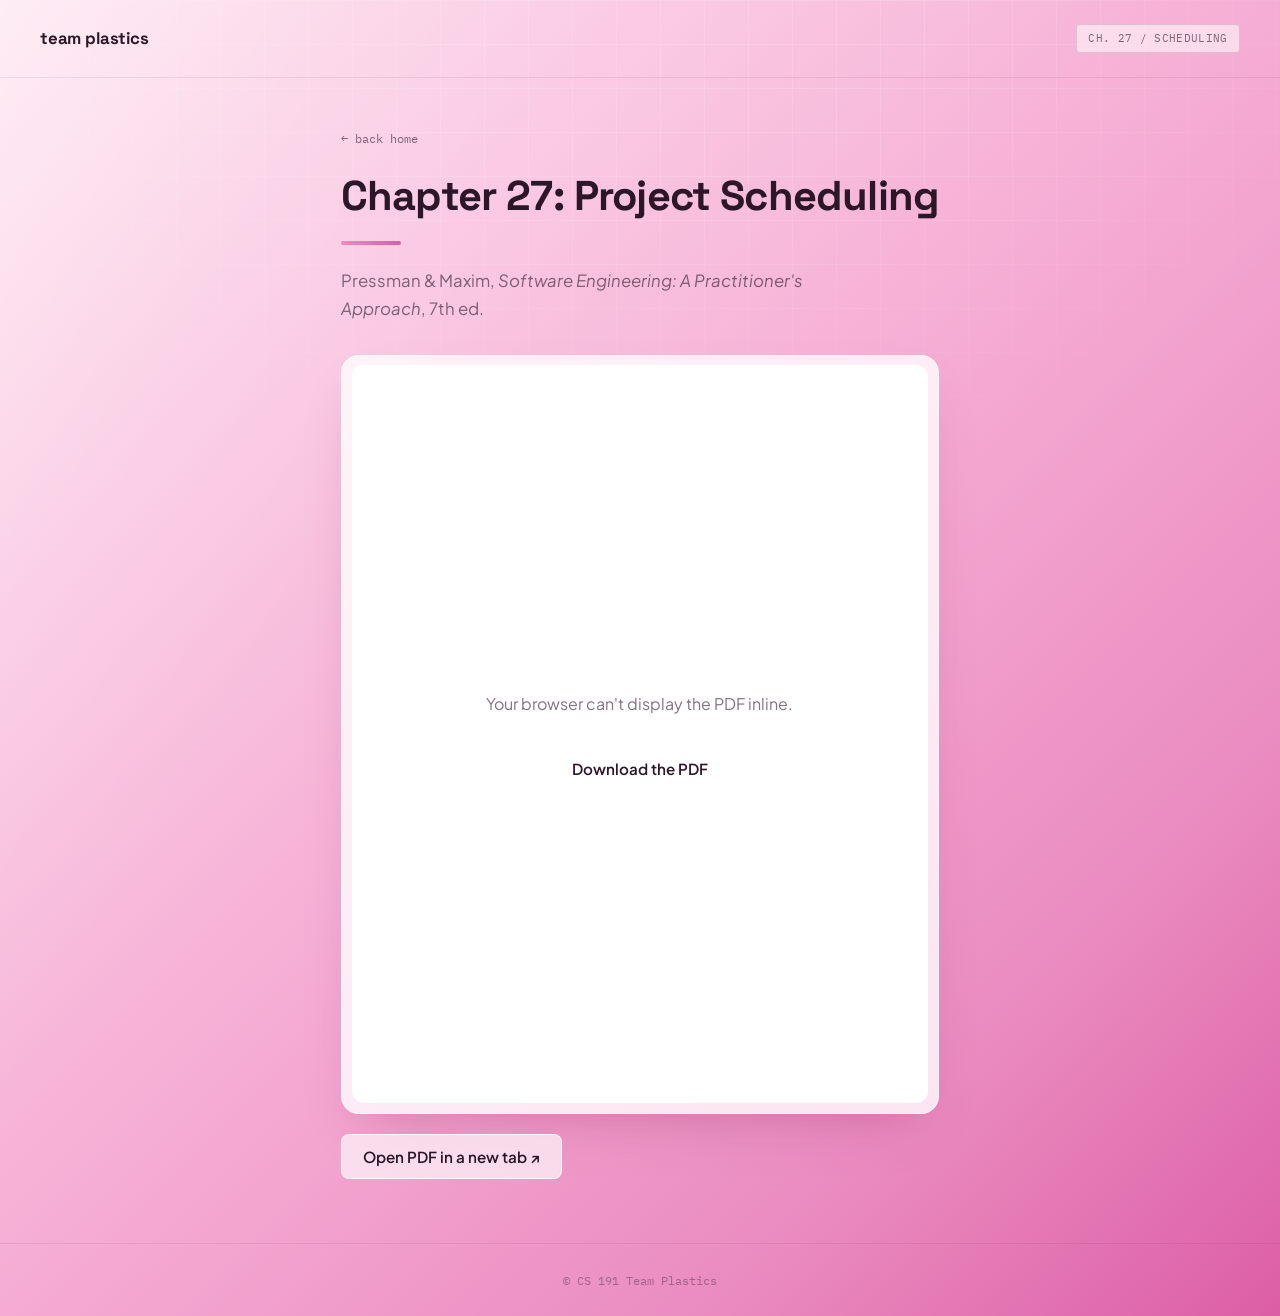
<file: chapter27.html>
<!DOCTYPE html>
<html lang="en">
<head>
<meta charset="UTF-8">
<meta name="viewport" content="width=device-width, initial-scale=1.0">
<title>Chapter 27: Project Scheduling — Team Plastics</title>
<link rel="stylesheet" href="style.css">
<link rel="preconnect" href="https://fonts.googleapis.com">
<link href="https://fonts.googleapis.com/css2?family=Plus+Jakarta+Sans:wght@400;500;600;700&family=Space+Grotesk:wght@500;700&family=IBM+Plex+Mono:wght@500&display=swap" rel="stylesheet">
</head>
<body>

  <!-- Top Navbar -->
  <nav class="navbar">
    <div class="nav-brand">
      <span class="team-name">team plastics</span>
    </div>
    <span class="course-tag">CH. 27 / SCHEDULING</span>
  </nav>

  <main class="article">
    <a href="index.html" class="back-link">← back home</a>

    <header class="article-header">
      <h1 class="main-title" style="font-size: clamp(1.9rem, 4vw, 2.6rem);">Chapter 27: Project Scheduling</h1>
      <div class="accent-rule"></div>
      <p class="subtitle">Pressman &amp; Maxim, <em>Software Engineering: A Practitioner's Approach</em>, 7th ed.</p>
    </header>

    <div class="pdf-panel">
      <object data="chapter27.pdf" type="application/pdf" class="pdf-frame">
        <div class="pdf-fallback">
          <p>Your browser can't display the PDF inline.</p>
          <a href="chapter27.pdf" class="btn">Download the PDF</a>
        </div>
      </object>
    </div>

    <a href="chapter27.pdf" class="btn pdf-download-link">Open PDF in a new tab ↗</a>
  </main>

  <!-- Footer -->
  <footer>© CS 191 Team Plastics</footer>

</body>
</html>
</file>
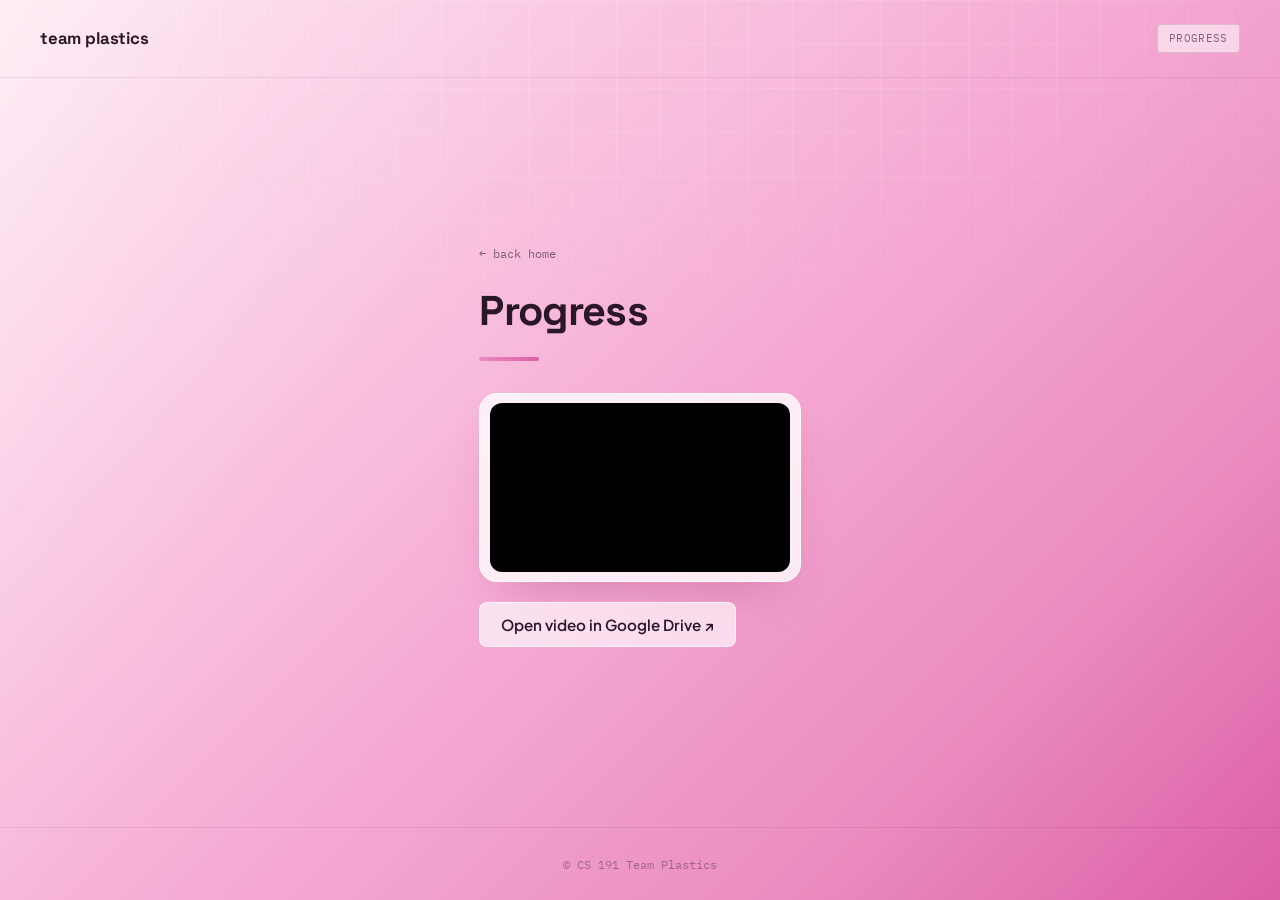
<file: progress.html>
<!DOCTYPE html>
<html lang="en">
<head>
<meta charset="UTF-8">
<meta name="viewport" content="width=device-width, initial-scale=1.0">
<title>Progress — Team Plastics</title>
<link rel="stylesheet" href="style.css">
<link rel="preconnect" href="https://fonts.googleapis.com">
<link href="https://fonts.googleapis.com/css2?family=Plus+Jakarta+Sans:wght@400;500;600;700&family=Space+Grotesk:wght@500;700&family=IBM+Plex+Mono:wght@500&display=swap" rel="stylesheet">
</head>
<body>

  <nav class="navbar">
    <div class="nav-brand">
      <span class="team-name">team plastics</span>
    </div>
    <span class="course-tag">PROGRESS</span>
  </nav>

  <main class="article">
    <a href="index.html" class="back-link">← back home</a>

    <header class="article-header">
      <h1 class="main-title" style="font-size: clamp(1.9rem, 4vw, 2.6rem);">Progress</h1>
      <div class="accent-rule"></div>
    </header>

    <div class="pdf-panel">
      <iframe class="video-frame"
              src="https://drive.google.com/file/d/1K43vp7i1evXEuioRmo7OgtBcUFz9ZXve/preview"
              allow="autoplay; fullscreen"
              allowfullscreen
              title="Team Plastics progress video"></iframe>
    </div>

    <a href="https://drive.google.com/file/d/1K43vp7i1evXEuioRmo7OgtBcUFz9ZXve/view" class="btn pdf-download-link" target="_blank" rel="noopener">Open video in Google Drive ↗</a>
  </main>

  <footer>© CS 191 Team Plastics</footer>

</body>
</html>
</file>
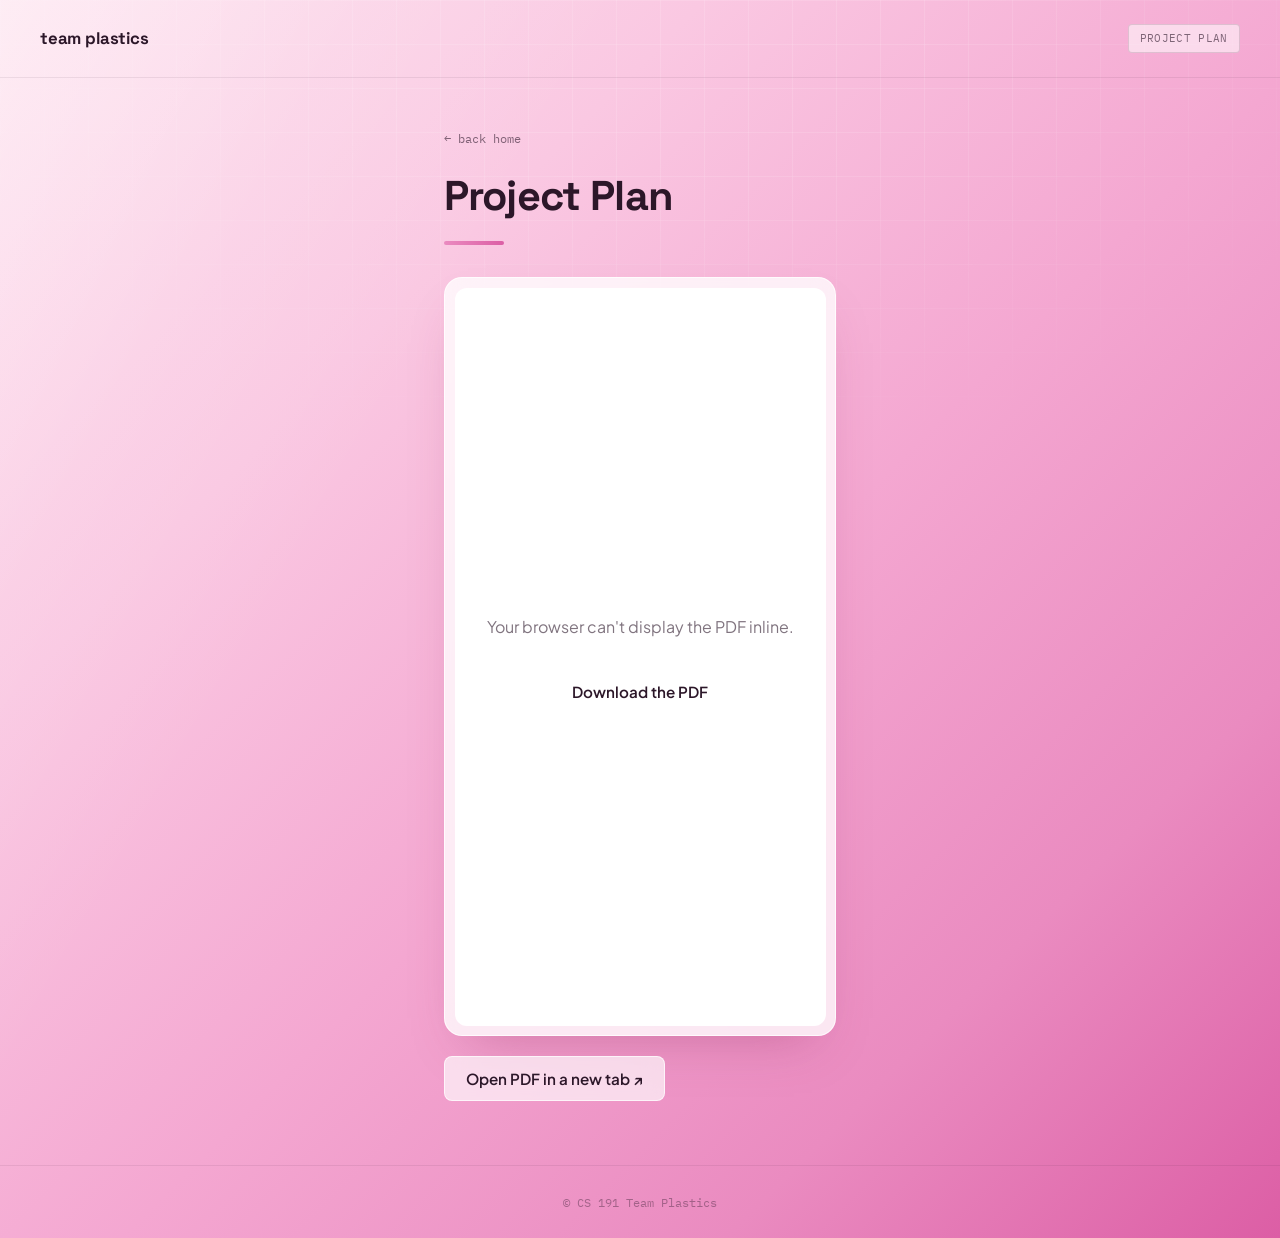
<file: projectplan.html>
<!DOCTYPE html>
<html lang="en">
<head>
<meta charset="UTF-8">
<meta name="viewport" content="width=device-width, initial-scale=1.0">
<title>Project Plan — Team Plastics</title>
<link rel="stylesheet" href="style.css">
<link rel="preconnect" href="https://fonts.googleapis.com">
<link href="https://fonts.googleapis.com/css2?family=Plus+Jakarta+Sans:wght@400;500;600;700&family=Space+Grotesk:wght@500;700&family=IBM+Plex+Mono:wght@500&display=swap" rel="stylesheet">
</head>
<body>

  <!-- Top Navbar -->
  <nav class="navbar">
    <div class="nav-brand">
      <span class="team-name">team plastics</span>
    </div>
    <span class="course-tag">PROJECT PLAN</span>
  </nav>

  <main class="article">
    <a href="index.html" class="back-link">← back home</a>

    <header class="article-header">
      <h1 class="main-title" style="font-size: clamp(1.9rem, 4vw, 2.6rem);">Project Plan</h1>
      <div class="accent-rule"></div>
    </header>

    <div class="pdf-panel">
      <object data="projectplan.pdf" type="application/pdf" class="pdf-frame">
        <div class="pdf-fallback">
          <p>Your browser can't display the PDF inline.</p>
          <a href="projectplan.pdf" class="btn">Download the PDF</a>
        </div>
      </object>
    </div>

    <a href="projectplan.pdf" class="btn pdf-download-link">Open PDF in a new tab ↗</a>
  </main>

  <!-- Footer -->
  <footer>© CS 191 Team Plastics</footer>

</body>
</html>
</file>
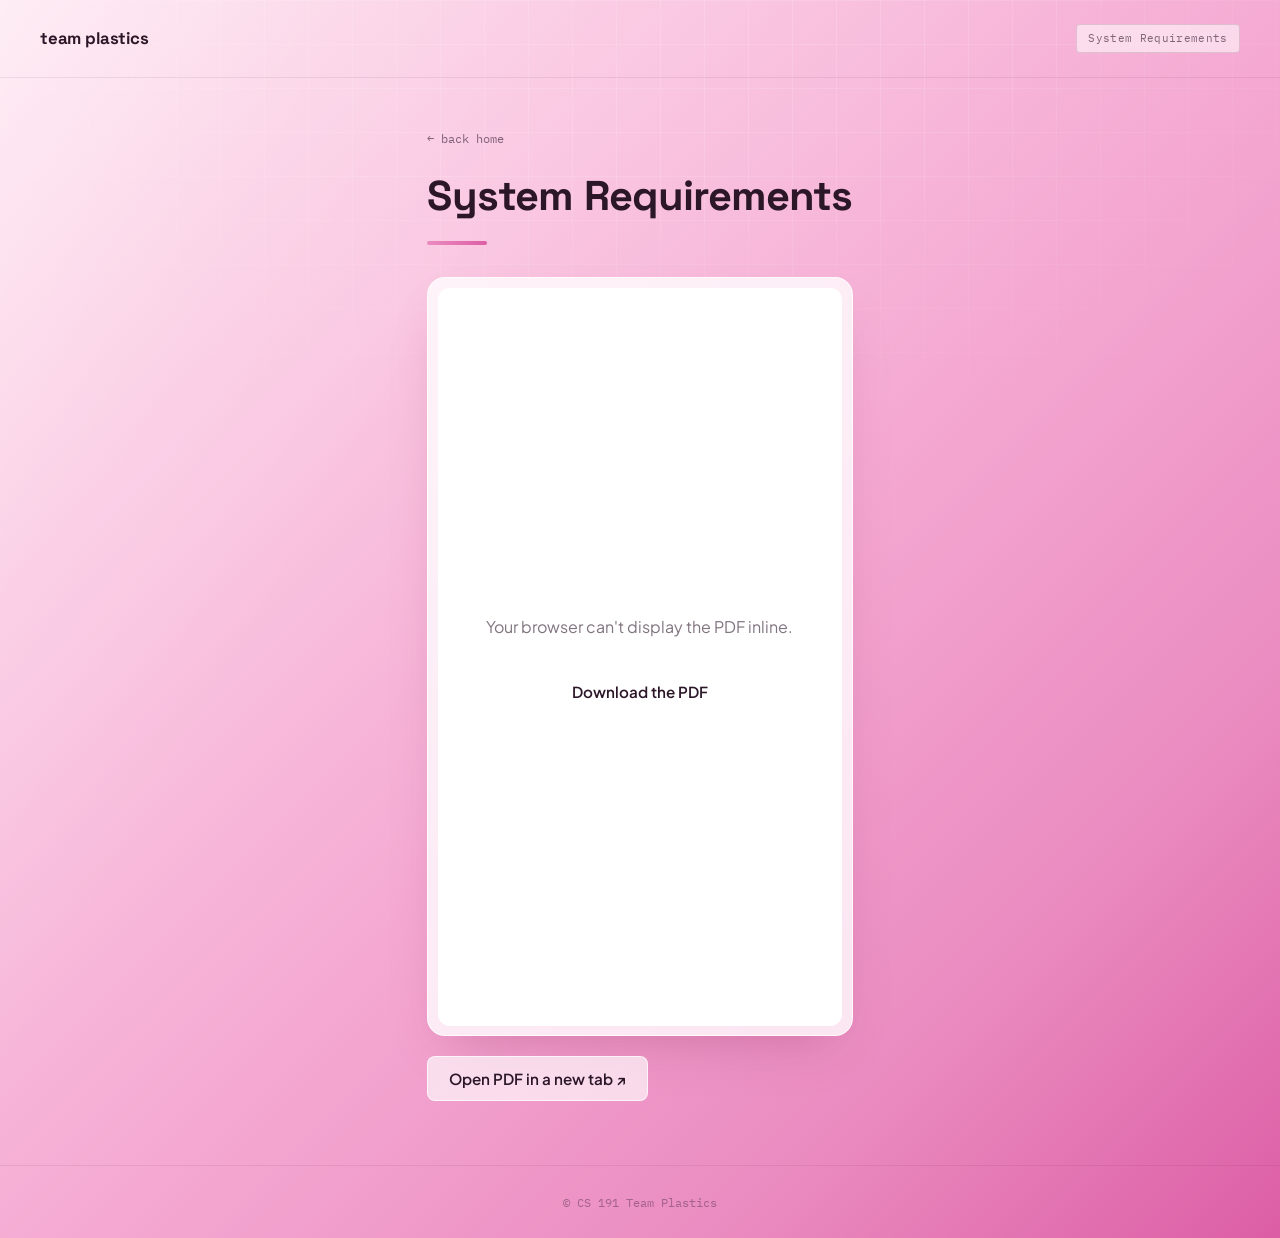
<file: systemreqs.html>
<!DOCTYPE html>
<html lang="en">
<head>
<meta charset="UTF-8">
<meta name="viewport" content="width=device-width, initial-scale=1.0">
<title>System Requirements — Team Plastics</title>
<link rel="stylesheet" href="style.css">
<link rel="preconnect" href="https://fonts.googleapis.com">
<link href="https://fonts.googleapis.com/css2?family=Plus+Jakarta+Sans:wght@400;500;600;700&family=Space+Grotesk:wght@500;700&family=IBM+Plex+Mono:wght@500&display=swap" rel="stylesheet">
</head>
<body>

  <!-- Top Navbar -->
  <nav class="navbar">
    <div class="nav-brand">
      <span class="team-name">team plastics</span>
    </div>
    <span class="course-tag">System Requirements</span>
  </nav>

  <main class="article">
    <a href="index.html" class="back-link">← back home</a>

    <header class="article-header">
      <h1 class="main-title" style="font-size: clamp(1.9rem, 4vw, 2.6rem);">System Requirements</h1>
      <div class="accent-rule"></div>
    </header>

    <div class="pdf-panel">
      <object data="systemreqs.pdf" type="application/pdf" class="pdf-frame">
        <div class="pdf-fallback">
          <p>Your browser can't display the PDF inline.</p>
          <a href="systemreqs.pdf" class="btn">Download the PDF</a>
        </div>
      </object>
    </div>

    <a href="systemreqs.pdf" class="btn pdf-download-link">Open PDF in a new tab ↗</a>
  </main>

  <!-- Footer -->
  <footer>© CS 191 Team Plastics</footer>

</body>
</html>
</file>
<file: style.css>
/* ==========================================================================
   Team Plastics — CS 191 site stylesheet
   Design language: glossy acrylic / injection-molded plastic swatch chips
   ========================================================================== */

:root {
  /* Pink resin swatch scale (from team's reference swatch strip) */
  --pink-50:  #fde3ef;
  --pink-200: #fac8e2;
  --pink-400: #f4a7d1;
  --pink-600: #ea8bc0;
  --pink-800: #dc5ea5;

  --ink: #2c1729;
  --ink-soft: rgba(44, 23, 41, 0.6);
  --ink-faint: rgba(44, 23, 41, 0.38);

  --paper: #fffaf9;
  --line: rgba(44, 23, 41, 0.14);
  --line-soft: rgba(44, 23, 41, 0.08);

  --radius: 10px;
  --display: "Space Grotesk", "Plus Jakarta Sans", sans-serif;
  --body-font: "Plus Jakarta Sans", sans-serif;
  --mono: "IBM Plex Mono", ui-monospace, monospace;
}

* {
  box-sizing: border-box;
}

html {
  scroll-behavior: smooth;
}

body {
  margin: 0;
  min-height: 100vh;
  display: flex;
  flex-direction: column;
  justify-content: space-between;
  color: var(--ink);
  font-family: var(--body-font);
  position: relative;
  overflow-x: hidden;

  /* Diagonal resin gradient, matching the team's swatch strip */
  background: linear-gradient(
    135deg,
    var(--pink-50) 0%,
    var(--pink-200) 28%,
    var(--pink-400) 54%,
    var(--pink-600) 78%,
    var(--pink-800) 100%
  );
}

/* Glossy plastic sheen + faint reflective grid.
   Absolute (not fixed) so it scales with full document height and
   never re-tiles/clips oddly across printed or exported PDF pages. */
body::before {
  content: "";
  position: absolute;
  inset: 0;
  z-index: 0;
  pointer-events: none;
  background: linear-gradient(
    120deg,
    rgba(255, 255, 255, 0.35) 0%,
    rgba(255, 255, 255, 0.08) 18%,
    rgba(255, 255, 255, 0) 32%
  );
}

body::after {
  content: "";
  position: absolute;
  inset: 0;
  z-index: 0;
  pointer-events: none;
  background-image:
    linear-gradient(rgba(255, 255, 255, 0.25) 1px, transparent 1px),
    linear-gradient(90deg, rgba(255, 255, 255, 0.25) 1px, transparent 1px);
  background-size: 44px 44px;
  mask-image: radial-gradient(ellipse 75% 45% at 50% 0%, black 30%, transparent 85%);
  -webkit-mask-image: radial-gradient(ellipse 75% 45% at 50% 0%, black 30%, transparent 85%);
  opacity: 0.5;
}

body > * {
  position: relative;
  z-index: 1;
}

a {
  color: inherit;
}

/* ---------------------------------- Navbar ---------------------------------- */

.navbar {
  display: flex;
  align-items: center;
  justify-content: space-between;
  padding: 1.5rem 2.5rem;
  border-bottom: 1px solid var(--line-soft);
}

.nav-brand .team-name {
  font-family: var(--display);
  font-weight: 700;
  font-size: 1.05rem;
  letter-spacing: -0.01em;
  color: var(--ink);
}

.course-tag {
  font-family: var(--mono);
  font-size: 0.7rem;
  letter-spacing: 0.03em;
  color: var(--ink-soft);
  border: 1px solid var(--line);
  border-radius: 4px;
  padding: 0.4rem 0.7rem;
  background: rgba(255, 255, 255, 0.55);
  white-space: nowrap;
}

/* Legacy badge (kept for other pages that may still reference it) */
.badge {
  display: inline-block;
  font-family: var(--mono);
  font-size: 0.7rem;
  letter-spacing: 0.03em;
  color: var(--ink-soft);
  border: 1px solid var(--line);
  border-radius: 4px;
  padding: 0.4rem 0.7rem;
  background: rgba(255, 255, 255, 0.55);
}

/* ---------------------------------- Hero ---------------------------------- */

.hero-container {
  flex: 1;
  display: flex;
  align-items: center;
  padding: 2rem;
}

.hero-content {
  width: 100%;
  max-width: 1080px;
  margin: 0 auto;
  padding: 4rem 1.5rem;
}

.hero-grid {
  display: grid;
  grid-template-columns: 1.15fr 0.85fr;
  gap: 3.5rem;
  align-items: center;
}

.hero-copy {
  text-align: left;
}

.main-title {
  font-family: var(--display);
  font-weight: 700;
  font-size: clamp(2.4rem, 5.2vw, 4rem);
  line-height: 1.04;
  letter-spacing: -0.02em;
  color: var(--ink);
  margin: 0;
}

.accent-rule {
  width: 60px;
  height: 4px;
  border-radius: 2px;
  margin: 1.5rem 0 1.4rem;
  background: linear-gradient(90deg, var(--pink-600), var(--pink-800));
}

.subtitle {
  font-size: 1.05rem;
  line-height: 1.65;
  color: var(--ink-soft);
  max-width: 42ch;
  margin: 0;
}

/* Frosted acrylic panel holding the deliverables, like a translucent plastic sheet.
   Background carries enough opacity on its own that it still reads correctly
   wherever backdrop-filter isn't honored (older engines, print/PDF export). */
.hero-links {
  border: 1px solid rgba(255, 255, 255, 0.7);
  border-radius: 14px;
  background: rgba(255, 255, 255, 0.72);
  backdrop-filter: blur(14px);
  -webkit-backdrop-filter: blur(14px);
  padding: 0.4rem;
  box-shadow: 0 20px 40px -20px rgba(140, 40, 90, 0.35);
}

.hero-link {
  display: flex;
  align-items: center;
  gap: 0.9rem;
  padding: 1rem 1rem;
  border-radius: 8px;
  text-decoration: none;
  color: var(--ink);
  border-bottom: 1px solid rgba(44, 23, 41, 0.08);
  transition: background 0.18s ease, transform 0.18s ease;
}

.hero-links a.hero-link:last-child {
  border-bottom: none;
}

.hero-link:hover {
  background: rgba(255, 255, 255, 0.9);
  transform: translateX(3px);
}

.hero-link .swatch {
  width: 12px;
  height: 12px;
  border-radius: 3px;
  flex-shrink: 0;
  box-shadow: inset 0 0 0 1px rgba(255, 255, 255, 0.5);
}

.hero-link:nth-child(1) .swatch { background: var(--pink-400); }
.hero-link:nth-child(2) .swatch { background: var(--pink-600); }
.hero-link:nth-child(3) .swatch { background: var(--pink-800); }

.hero-link .label {
  flex: 1;
  font-weight: 600;
  font-size: 0.97rem;
}

.hero-link .go {
  font-family: var(--mono);
  font-size: 0.72rem;
  color: var(--ink-faint);
  transition: transform 0.18s ease, color 0.18s ease;
}

.hero-link:hover .go {
  color: var(--pink-800);
  transform: translateX(3px);
}

/* Print-registration corner marks */
.reg-mark {
  position: absolute;
  width: 14px;
  height: 14px;
  pointer-events: none;
}

.reg-mark::before,
.reg-mark::after {
  content: "";
  position: absolute;
  background: rgba(44, 23, 41, 0.18);
}

.reg-mark::before { width: 100%; height: 1px; top: 50%; }
.reg-mark::after { height: 100%; width: 1px; left: 50%; }

.reg-mark.tl { top: 1.25rem; left: 1.25rem; }
.reg-mark.tr { top: 1.25rem; right: 1.25rem; }
.reg-mark.bl { bottom: 1.25rem; left: 1.25rem; }
.reg-mark.br { bottom: 1.25rem; right: 1.25rem; }

/* ---------------------------------- Buttons (used on inner pages) ---------------------------------- */

.btn {
  display: inline-flex;
  align-items: center;
  gap: 0.5rem;
  font-family: var(--body-font);
  font-weight: 600;
  font-size: 0.95rem;
  padding: 0.75rem 1.3rem;
  border-radius: 8px;
  border: 1px solid rgba(255, 255, 255, 0.7);
  color: var(--ink);
  text-decoration: none;
  background: rgba(255, 255, 255, 0.65);
  backdrop-filter: blur(10px);
  -webkit-backdrop-filter: blur(10px);
  transition: background 0.18s ease, transform 0.18s ease;
}

.btn:hover {
  background: rgba(255, 255, 255, 0.85);
  transform: translateY(-1px);
}

.btn-secondary {
  background: rgba(255, 255, 255, 0.6);
}

.hero-buttons {
  display: flex;
  gap: 1rem;
  justify-content: center;
  flex-wrap: wrap;
  margin-top: 2rem;
}

/* ---------------------------------- Inner page content ---------------------------------- */

.page-content {
  max-width: 820px;
  margin: 3rem auto 4rem;
  padding: 3rem 3rem 3.5rem;
  line-height: 1.7;
  background: rgba(255, 255, 255, 0.78);
  backdrop-filter: blur(18px);
  -webkit-backdrop-filter: blur(18px);
  border: 1px solid rgba(255, 255, 255, 0.75);
  border-radius: 18px;
  box-shadow: 0 24px 50px -24px rgba(140, 40, 90, 0.35);
}

.back-link {
  display: inline-flex;
  align-items: center;
  gap: 0.4rem;
  font-family: var(--mono);
  font-size: 0.78rem;
  color: var(--ink-soft);
  text-decoration: none;
  margin-bottom: 1.75rem;
  transition: color 0.18s ease;
}

.back-link:hover {
  color: var(--pink-800);
}

.section-num {
  display: inline-block;
  font-family: var(--mono);
  font-size: 0.85rem;
  font-weight: 500;
  color: var(--pink-800);
  margin-right: 0.65rem;
}

.quick-look {
  border: 1px solid rgba(220, 94, 165, 0.35);
  background: rgba(255, 255, 255, 0.6);
  border-radius: 12px;
  padding: 1.25rem 1.5rem;
  margin: 1.5rem 0 2rem;
}

.quick-look dt {
  font-family: var(--mono);
  font-weight: 600;
  font-size: 0.78rem;
  letter-spacing: 0.02em;
  color: var(--pink-800);
  margin-top: 0.85rem;
}

.quick-look dt:first-child {
  margin-top: 0;
}

.quick-look dd {
  margin: 0.2rem 0 0;
  color: var(--ink-soft);
  font-size: 0.95rem;
}

.term-row {
  display: flex;
  flex-wrap: wrap;
  gap: 0.5rem;
  margin: 1.25rem 0 0.5rem;
}

.term-chip {
  font-family: var(--mono);
  font-size: 0.72rem;
  padding: 0.35rem 0.65rem;
  border: 1px solid var(--line);
  border-radius: 4px;
  background: rgba(255, 255, 255, 0.6);
  color: var(--ink-soft);
}

.page-content h1,
.page-content h2,
.page-content h3 {
  font-family: var(--display);
  letter-spacing: -0.01em;
  color: var(--ink);
}

.page-content h2 {
  margin-top: 2.5rem;
}

.page-content h3 {
  margin-top: 1.75rem;
  font-size: 1.05rem;
}

.page-content p {
  color: var(--ink-soft);
}

.page-content figure {
  margin: 1.75rem 0 2.25rem;
}

.page-content img {
  display: block;
  max-width: 100%;
  border-radius: var(--radius);
  border: 1px solid var(--line);
  background: #fff;
}

.page-content figcaption {
  font-family: var(--mono);
  font-size: 0.75rem;
  color: var(--ink-faint);
  margin-top: 0.6rem;
  text-align: center;
}

.page-content table {
  width: 100%;
  border-collapse: collapse;
  font-size: 0.92rem;
  background: rgba(255, 255, 255, 0.55);
  border-radius: var(--radius);
  overflow: hidden;
}

.page-content th,
.page-content td {
  border-bottom: 1px solid var(--line-soft);
  padding: 0.65rem 0.75rem;
  text-align: left;
  background: transparent;
}

.page-content tbody tr:nth-child(even) td {
  background: rgba(220, 94, 165, 0.06);
}

.page-content th {
  font-family: var(--mono);
  font-size: 0.75rem;
  color: var(--ink-faint);
  font-weight: 500;
}

/* ---------------------------------- PDF viewer ---------------------------------- */

.article {
  max-width: 900px;
  margin: 0 auto;
  padding: 3rem 2rem 4rem;
}

.article-header {
  max-width: 640px;
  margin-bottom: 2rem;
}

.pdf-panel {
  border: 1px solid rgba(255, 255, 255, 0.75);
  border-radius: 18px;
  overflow: hidden;
  background: rgba(255, 255, 255, 0.78);
  backdrop-filter: blur(18px);
  -webkit-backdrop-filter: blur(18px);
  box-shadow: 0 24px 50px -24px rgba(140, 40, 90, 0.35);
  padding: 0.6rem;
}

.pdf-frame {
  display: block;
  width: 100%;
  height: 82vh;
  min-height: 480px;
  border: none;
  border-radius: 12px;
  background: #fff;
}

.video-frame {
  display: block;
  width: 100%;
  aspect-ratio: 16 / 9;
  border: none;
  border-radius: 12px;
  background: #000;
}

.pdf-fallback {
  display: flex;
  flex-direction: column;
  align-items: center;
  justify-content: center;
  gap: 1rem;
  height: 100%;
  min-height: 400px;
  padding: 2rem;
  text-align: center;
  color: var(--ink-soft);
  font-family: var(--body-font);
}

.pdf-download-link {
  margin-top: 1.25rem;
}

@media (max-width: 760px) {
  .article {
    padding: 2rem 1.25rem 3rem;
  }

  .pdf-frame {
    height: 70vh;
  }
}

/* ---------------------------------- Footer ---------------------------------- */

footer {
  text-align: center;
  padding: 1.75rem;
  color: var(--ink-faint);
  font-family: var(--mono);
  font-size: 0.78rem;
  border-top: 1px solid var(--line-soft);
}

/* ---------------------------------- Responsive ---------------------------------- */

@media (max-width: 760px) {
  .navbar {
    padding: 1.25rem 1.5rem;
  }

  .hero-grid {
    grid-template-columns: 1fr;
    gap: 2.5rem;
  }

  .subtitle {
    max-width: 100%;
  }

  .page-content {
    padding: 2rem 1.5rem 2.5rem;
    margin: 2rem 1rem 3rem;
  }
}

/* ---------------------------------- Accessibility ---------------------------------- */

a:focus-visible,
.btn:focus-visible {
  outline: 2px solid var(--pink-800);
  outline-offset: 2px;
}

@media (prefers-reduced-motion: reduce) {
  * {
    transition: none !important;
  }
}

/* ---------------------------------- Print / PDF export ----------------------------------
   backdrop-filter and position:fixed backgrounds are unreliable when a page is
   printed or exported to PDF (panels can lose their blur/opacity and fixed
   layers can repeat oddly across pages). This forces a flattened, high-contrast
   fallback so the page still looks intentional on paper. */
@media print {
  body::before,
  body::after {
    display: none;
  }

  .page-content,
  .hero-links,
  .quick-look,
  .btn,
  .term-chip {
    backdrop-filter: none;
    -webkit-backdrop-filter: none;
    background: #fff8fb;
    box-shadow: none;
  }

  .page-content table {
    background: #fff8fb;
  }

  .page-content tbody tr:nth-child(even) td {
    background: rgba(220, 94, 165, 0.08);
  }

  .reg-mark {
    display: none;
  }
}
</file>
